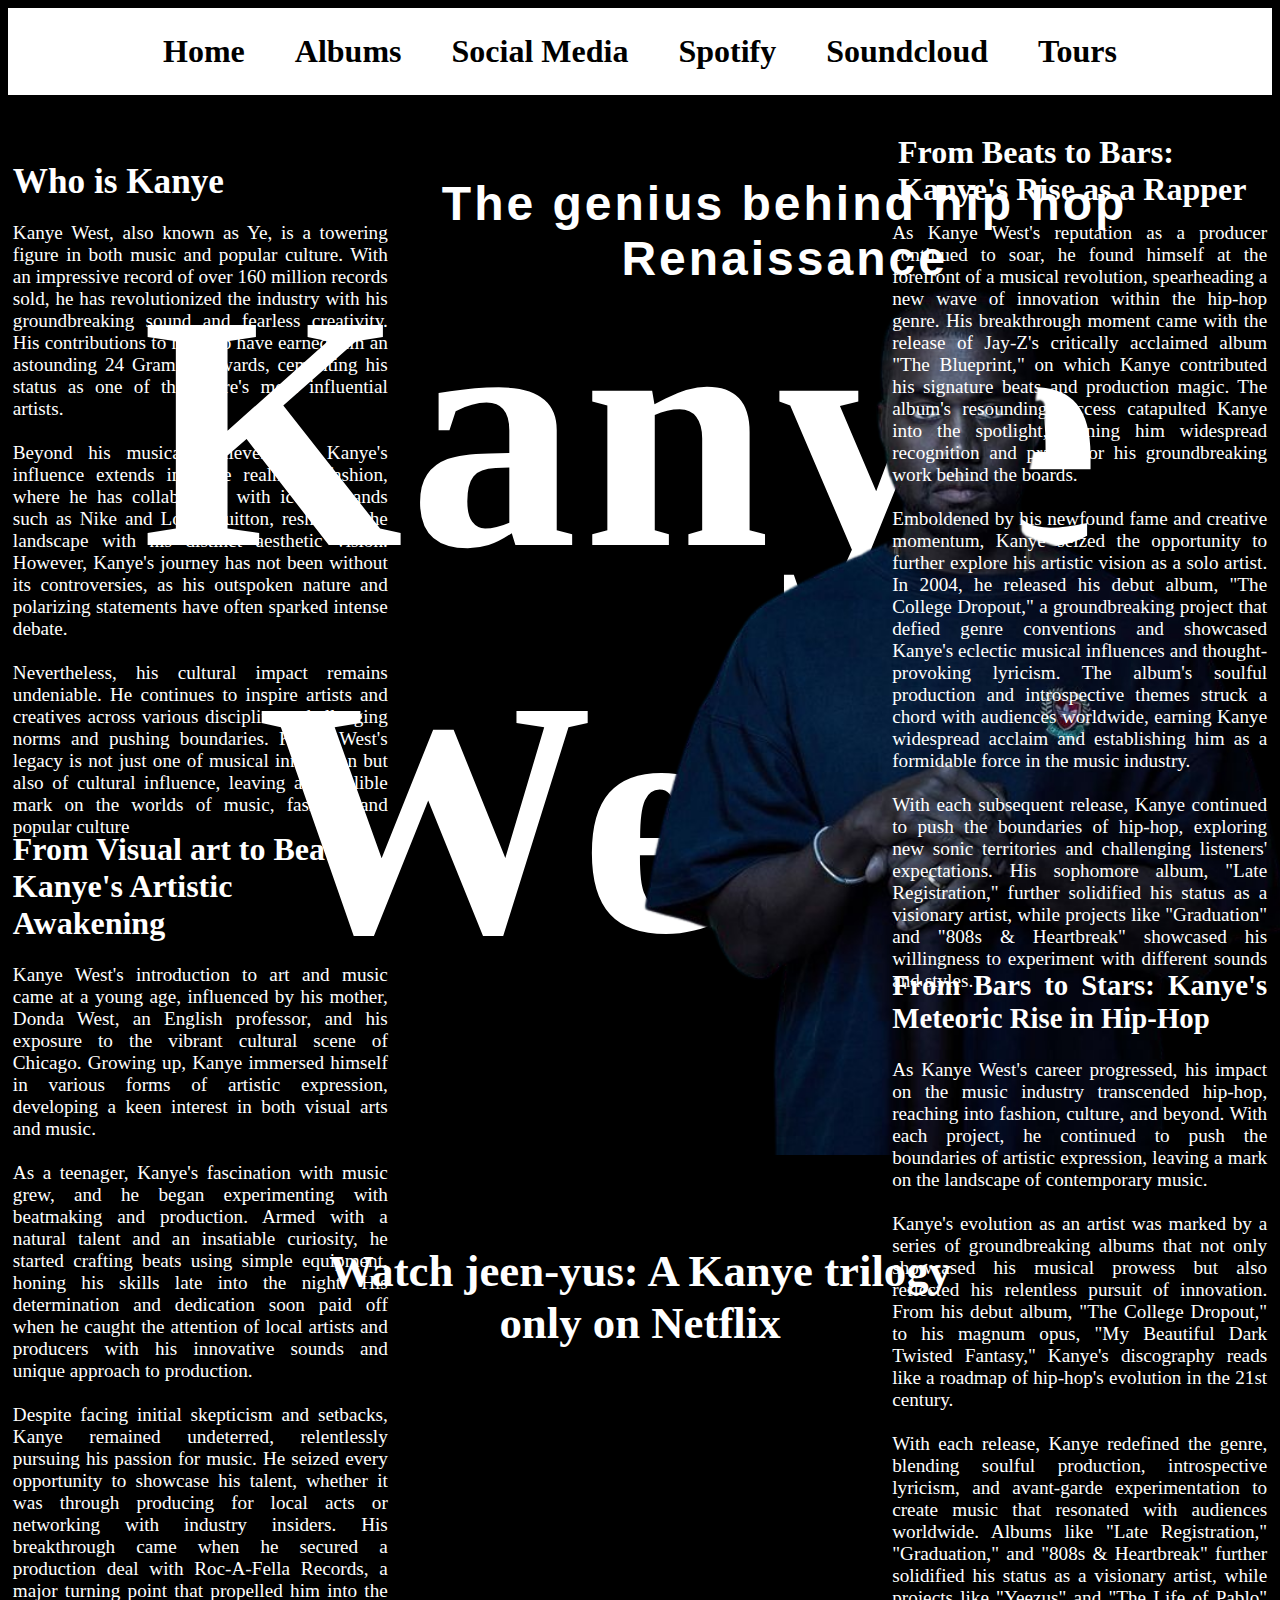
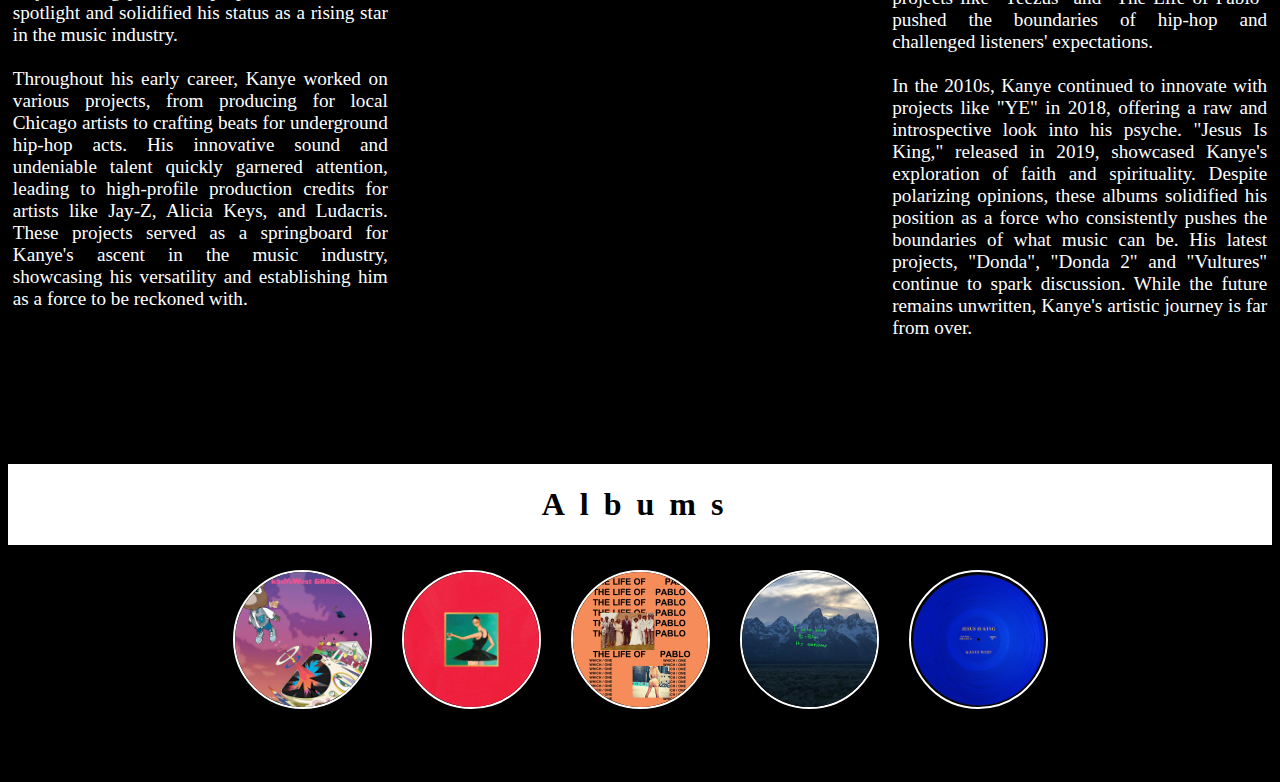
<file: index.html>
<!DOCTYPE html>
<html lang="en">
<head>
    <meta charset="UTF-8">
    <meta name="viewport" content="width=device-width, initial-scale=1.0">
    <title>Ye</title>
    <link rel="stylesheet" href="kanye_home.css">
</head>
<body>
    <nav class="navbar">
        <ul>
            <li><a href="kanye_home.html">Home</a></li>
            <li><a href="https://en.wikipedia.org/wiki/Kanye_West#Discography">Albums</a></li>
            <li><a href="">Social Media</a></li>
            <li><a href="">Spotify</a></li>
            <li><a href="">Soundcloud</a></li>
            <li><a href="">Tours</a></li>
            
        </ul>
    </nav>
    <h1 class="album-title">The genius behind hip hop Renaissance</h1>
    <main>
        <div class="about-kanye">
            <h1>Who is Kanye</h1>
        </div>
        <div class="about-kanye-description">
            <p>
                Kanye West, also known as Ye, is a towering figure in both music and popular culture. With an impressive record of over 160 million records sold, he has revolutionized the industry with his groundbreaking sound and fearless creativity. His contributions to hip-hop have earned him an astounding 24 Grammy Awards, cementing his status as one of the genre's most influential artists.<br><br>

Beyond his musical achievements, Kanye's influence extends into the realm of fashion, where he has collaborated with iconic brands such as Nike and Louis Vuitton, reshaping the landscape with his distinct aesthetic vision. However, Kanye's journey has not been without its controversies, as his outspoken nature and polarizing statements have often sparked intense debate.<br><br>

Nevertheless, his cultural impact remains undeniable. He continues to inspire artists and creatives across various disciplines, challenging norms and pushing boundaries. Kanye West's legacy is not just one of musical innovation but also of cultural influence, leaving an indelible mark on the worlds of music, fashion, and popular culture</p>
        </div> 
        <div class="album-title-left-description">
            <h1>From Visual art to Beats: Kanye's Artistic Awakening</h1>
        </div> 
        
        <div class="album-left-description">
            <p>Kanye West's introduction to art and music came at a young age, influenced by his mother, Donda West, an English professor, and his exposure to the vibrant cultural scene of Chicago. Growing up, Kanye immersed himself in various forms of artistic expression, developing a keen interest in both visual arts and music.<br><br>

                As a teenager, Kanye's fascination with music grew, and he began experimenting with beatmaking and production. Armed with a natural talent and an insatiable curiosity, he started crafting beats using simple equipment, honing his skills late into the night. His determination and dedication soon paid off when he caught the attention of local artists and producers with his innovative sounds and unique approach to production.<br><br>
                
                Despite facing initial skepticism and setbacks, Kanye remained undeterred, relentlessly pursuing his passion for music. He seized every opportunity to showcase his talent, whether it was through producing for local acts or networking with industry insiders. His breakthrough came when he secured a production deal with Roc-A-Fella Records, a major turning point that propelled him into the spotlight and solidified his status as a rising star in the music industry.<br><br>
                
                Throughout his early career, Kanye worked on various projects, from producing for local Chicago artists to crafting beats for underground hip-hop acts. His innovative sound and undeniable talent quickly garnered attention, leading to high-profile production credits for artists like Jay-Z, Alicia Keys, and Ludacris. These projects served as a springboard for Kanye's ascent in the music industry, showcasing his versatility and establishing him as a force to be reckoned with.
            </p>
        </div>    
        <div class=" album-title-right-description">
            <h1>From Beats to Bars: Kanye's Rise as a Rapper</h1>
        </div>    

        <div class="album-right-description">
            <p>As Kanye West's reputation as a producer continued to soar, he found himself at the forefront of a musical revolution, spearheading a new wave of innovation within the hip-hop genre. His breakthrough moment came with the release of Jay-Z's critically acclaimed album "The Blueprint," on which Kanye contributed his signature beats and production magic. The album's resounding success catapulted Kanye into the spotlight, earning him widespread recognition and praise for his groundbreaking work behind the boards.<br><br>

                Emboldened by his newfound fame and creative momentum, Kanye seized the opportunity to further explore his artistic vision as a solo artist. In 2004, he released his debut album, "The College Dropout," a groundbreaking project that defied genre conventions and showcased Kanye's eclectic musical influences and thought-provoking lyricism. The album's soulful production and introspective themes struck a chord with audiences worldwide, earning Kanye widespread acclaim and establishing him as a formidable force in the music industry.<br><br>
                
                With each subsequent release, Kanye continued to push the boundaries of hip-hop, exploring new sonic territories and challenging listeners' expectations. His sophomore album, "Late Registration," further solidified his status as a visionary artist, while projects like "Graduation" and "808s & Heartbreak" showcased his willingness to experiment with different sounds and styles.</p>
        </div>    

        <div class="album-title-right-description2">
            <h1>From Bars to Stars: Kanye's Meteoric Rise in Hip-Hop</h1>
        </div>  
        <div class="album-right-description2">  
            <p>As Kanye West's career progressed, his impact on the music industry transcended hip-hop, reaching into fashion, culture, and beyond. With each project, he continued to push the boundaries of artistic expression, leaving a mark on the landscape of contemporary music.<br><br>

                Kanye's evolution as an artist was marked by a series of groundbreaking albums that not only showcased his musical prowess but also reflected his relentless pursuit of innovation. From his debut album, "The College Dropout," to his magnum opus, "My Beautiful Dark Twisted Fantasy," Kanye's discography reads like a roadmap of hip-hop's evolution in the 21st century.<br><br>
                
                With each release, Kanye redefined the genre, blending soulful production, introspective lyricism, and avant-garde experimentation to create music that resonated with audiences worldwide. Albums like "Late Registration," "Graduation," and "808s & Heartbreak" further solidified his status as a visionary artist, while projects like "Yeezus" and "The Life of Pablo" pushed the boundaries of hip-hop and challenged listeners' expectations.<br><br>
                
                In the 2010s, Kanye continued to innovate with projects like "YE" in 2018, offering a raw and introspective look into his psyche. "Jesus Is King," released in 2019, showcased Kanye's exploration of faith and spirituality. Despite polarizing opinions, these albums solidified his position as a force who consistently pushes the boundaries of what music can be. His latest projects, "Donda", "Donda 2" and "Vultures" continue to spark discussion.  While the future remains unwritten, Kanye's artistic journey is far from over.</p>
        </div>    
        
        <div class="container">
            <h1 class="centered-title">Kanye West</h1>
            <img src="images/kanye_blue_shirt2.png">
        </div>

        <div class="video-title">
            <h1>Watch jeen-yus: A Kanye trilogy<br> only on Netflix</h1>
        </div>    

        <div class="video-wrapper">
            <iframe width="960" height="565" src="https://www.youtube.com/embed/X3d5rT7FGLE?si=DOJGbyL1zi9szt6g" title="YouTube video player" frameborder="0" allow="accelerometer; autoplay; clipboard-write; encrypted-media; gyroscope; picture-in-picture; web-share" referrerpolicy="strict-origin-when-cross-origin" allowfullscreen></iframe>
        </div>    
    </main>    

    <footer>
       <div class="other-albums"> 
            <h1>Albums</h1>
       </div>     
    </footer>    

    <div class="circle-container">
            <a href="kanye_graduation.html" class="circle">
                <img src="images/graduation_cover.jpg" alt="Graduation album cover">
            </a>
            <a href="kanye_MBDTF.html"class=circle>
                <img src="images/MBDTF_cover.jpg" alt="My Beautiful Dark Twisted Fantasy album Cover">
            </a>    
            <a href="kanyewestTLOFP.html" class="circle">
                <img src="images/TLOP-cover.jpg" alt="The Life Of Pablo album cover">
            </a>
            <a href="kanye_ye.html" class="circle">
                <img src="images/Ye_album_cover.jpg" alt="Ye album cover">
            </a>   
            <a href="kanyeJIK.html" class="circle">
                <img src="images/Kanye_West_-_Jesus_Is_King.png" alt="Jesus is King album cover">
            </a>  
        </div>


</body>
</html>
</file>
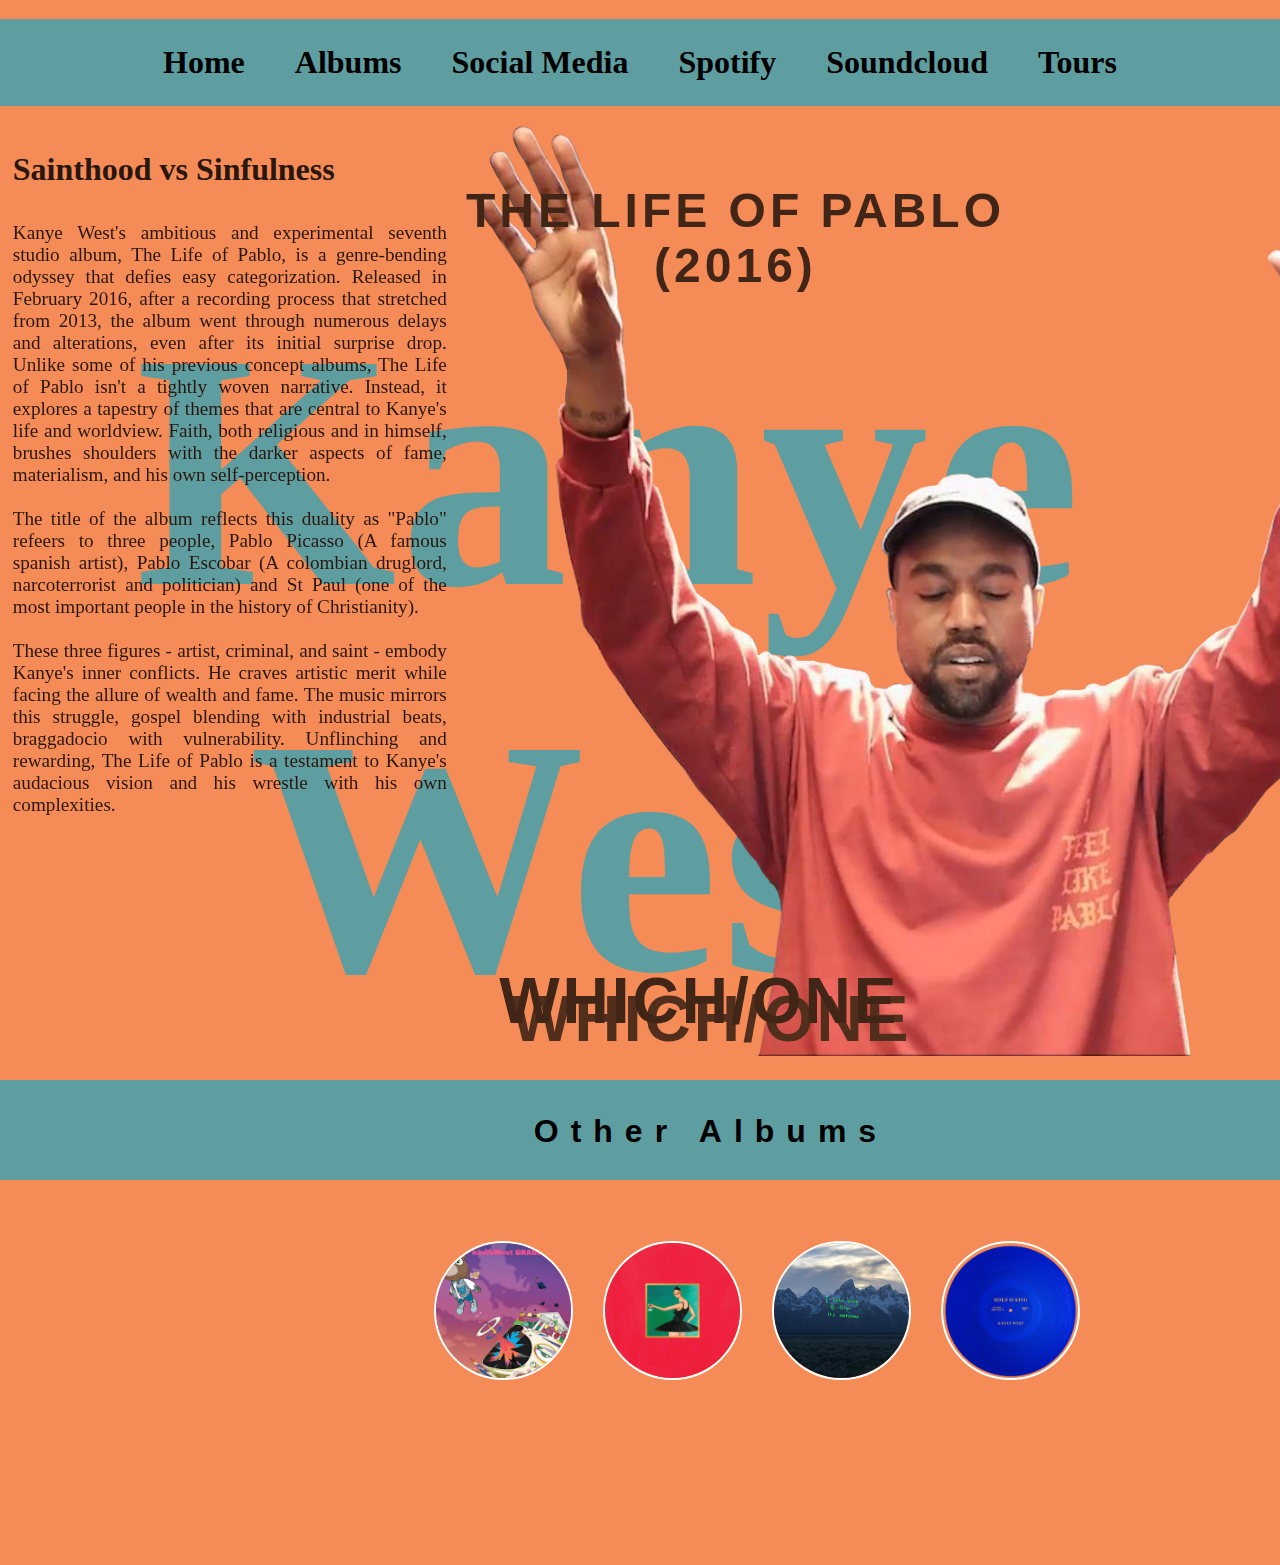
<file: kanyewestTLOFP.html>
<!DOCTYPE html>
<html lang="en">
<head>
    <meta charset="UTF-8">
    <meta name="viewport" content="width=device-width, initial-scale=1.0">
    <title>The Life Of Pablo</title>
    <link rel="stylesheet" href="kanyewestTLOFP.css">
</head>
<body>
    <nav class="navbar">
        <ul>
            <li><a href="kanye_home.html">Home</a></li>
            <li><a href="kanye_albums.html">Albums</a></li>
            <li><a href="">Social Media</a></li>
            <li><a href="">Spotify</a></li>
            <li><a href="">Soundcloud</a></li>
            <li><a href="">Tours</a></li>
            
        </ul>
    </nav>
    <main>
        <div class="spotify-album-wrapper">
            <iframe style="border-radius:12px" src="https://open.spotify.com/embed/album/7gsWAHLeT0w7es6FofOXk1?utm_source=generator&theme=0" width="25%" height="965" frameBorder="0" allowfullscreen="" allow="autoplay; clipboard-write; encrypted-media; fullscreen; picture-in-picture" loading="lazy"></iframe>
        </div>
        <div class="album-title-description">
            <h1>Sainthood vs Sinfulness</h1>
        </div>    
        <div class="album-description">
            <p>Kanye West's ambitious and experimental seventh studio album, The Life of Pablo, is a genre-bending odyssey that defies easy categorization. Released in February 2016, after a recording process that stretched from 2013, the album went through numerous delays and alterations, even after its initial surprise drop. Unlike some of his previous concept albums, The Life of Pablo isn't a tightly woven narrative. Instead, it explores a tapestry of themes that are central to Kanye's life and worldview. Faith, both religious and in himself, brushes shoulders with the darker aspects of fame, materialism, and his own self-perception.<br><br>
            
            The title of the album reflects this duality as "Pablo" refeers to three people, Pablo Picasso (A famous spanish artist), Pablo Escobar (A colombian druglord, narcoterrorist and politician) and St Paul (one of the most important people in the history of Christianity).<br><br>
            
            These three figures - artist, criminal, and saint - embody Kanye's inner conflicts. He craves artistic merit while facing the allure of wealth and fame.  The music mirrors this struggle, gospel blending with industrial beats, braggadocio with vulnerability. Unflinching and rewarding, The Life of Pablo is a testament to Kanye's audacious vision and his wrestle with his own complexities.    
            </p>
            <iframe width="440" height="250" src="https://www.youtube.com/embed/jvjj433OAas?si=YJsfYQitgh9am8Vh" title="YouTube video player" frameborder="0" allow="accelerometer; autoplay; clipboard-write; encrypted-media; gyroscope; picture-in-picture; web-share" referrerpolicy="strict-origin-when-cross-origin" allowfullscreen></iframe>
        </div>    
        <h1 class="album-title">THE LIFE OF PABLO<br> (2016)</h1>
        <p class="quote-album">WHICH/ONE</p>
        <div class="container">
            <h1 class="centered-title">Kanye West</h1>
            <img src="images/kanye_TLOP.png">
        </div>
    </main>   

    <footer>
        <div class="other-albums"> 
             <h1> Other Albums</h1>
        </div>     
     </footer> 

     <div class="circle-container">
        <a href="kanye_graduation.html" class="circle">
            <img src="images/graduation_cover.jpg" alt="Graduation album cover">
        </a>
        <a href="kanye_MBDTF.html"class=circle>
            <img src="images/MBDTF_cover.jpg" alt="My Beautiful Dark Twisted Fantasy album Cover">
        </a>    
        <a href="kanye_ye.html" class="circle">
            <img src="images/Ye_album_cover.jpg" alt="Ye album cover">
        </a>   
        <a href="kanyeJIK.html" class="circle">
            <img src="images/Kanye_West_-_Jesus_Is_King.png" alt="Jesus is King album cover">
        </a>  
    </div>
</body>
</html>
</file>
<file: kanye_home.css>
body{
    background-color: black;
}

.album-title{
    position: absolute;
    z-index: 3; 
    top:16%;
    left: 22.6%;
    font-size: 3em;
    letter-spacing: 3px;
    color: #ffffff;
    font-family:Arial, Helvetica, sans-serif;
    text-align: center;
}


.centered-title{
    text-align: center;   
}


.container{
    position: relative;
    display:flex;   
}

.container img {
    margin: 160px 625px;
    display: block;
    width: 700px;
    height: 900px;
    z-index: 2;
}

.about-kanye{
    position: absolute;
    z-index: 3;
    top: 15.4%;
    left: 1%;
    max-width: 350px;
    font-size: 1.1em;
    color: #ffffff;
}
.about-kanye-description{
    position: absolute;
    z-index: 3;
    top: 22.5%;
    left: 1%;
    font-size: 1.2em;
    color: #ffffff;
    max-width:375px;
    text-align:justify;
}


.album-title-left-description{
    position: absolute;
    z-index: 3;
    top: 90%;
    left: 1%;
    max-width: 350px;
    font-size: 1em;
    color: #ffffff;
}

.album-title-right-description{
    position: absolute;
    z-index: 3;
    top: 12.5%;
    right: 2.5%;
    max-width: 350px;
    font-size: 1em;
    color: #ffffff;
}

.album-title-right-description2{
    position: absolute;
    z-index: 3;
    top: 105.5%;
    right: 1%;
    font-size: 0.9em;
    color: #ffffff;
    max-width:375px;
    text-align:justify;
}

.album-left-description{
    position: absolute;
    z-index: 3;
    top: 105%;
    left: 1%;
    font-size: 1.2em;
    color: #ffffff;
    max-width:375px;
    text-align:justify;
}

.video-title{
    display: flex;
    justify-content: center;
    text-align: center;
    align-items: center;
    font-size: 1.4em;
    color: white;
    margin: -100px 0px;
}

.video-wrapper{
    display: flex;
    justify-content: center;
    align-items: center;
    margin: 130px 0px;
}

.album-right-description{
    position: absolute;
    z-index: 3;
    top: 22.5%;
    right: 1%;
    font-size: 1.2em;
    color: #ffffff;
    max-width:375px;
    text-align:justify;
}

.album-right-description2{
    position: absolute;
    z-index: 3;
    top: 115.5%;
    right: 1%;
    font-size: 1.2em;
    color: #ffffff;
    max-width:375px;
    text-align:justify;
}

.container h1{
    position: absolute;
    top: 25%;
    left: 48.7%;
    transform: translate(-50%,-50%);
    font-size: 21em;
    z-index: 0;
    letter-spacing: 6px;
    color:rgb(255, 255, 255) ;
}

.navbar ul{
    overflow: hidden;
    background-color: rgb(255, 255, 255);
    display: flex;
    text-align: center;
    justify-content: center;
    list-style-type: none;
    margin: 0px;
    padding: 0px;
}

.navbar a{
    color: black;
    text-decoration: none;
    font-size: 2em;
    padding: 25px;
    display: block;
    font-weight:550 ;
}

.navbar a:hover{
    background-color: rgb(63, 63, 63)
}


.other-albums{
    background-color: white;
    padding: 0.3px;
    position: relative;
    margin: -40px 0px;
}

.other-albums h1{
    font-size: 2em;
    text-align: center;
    letter-spacing: 15px;
}

.circle-container {
    display: flex; 
    flex-wrap: wrap;
    justify-content: center;
  }
  
.circle {
    border-radius: 50%;
    border: 2px solid #ffffff;
    width: 135px; 
    height: 135px; 
    margin: 65px 15px; 
    overflow: hidden;
  }
  
.circle img {   
    width: 100%;
    height: 100%;
    object-fit: cover;
  }
</file>
<file: kanyewestTLOFP.css>
body{
    background-color: #f58b57;
    margin: 19px 0px;
}

.album-title{
    position: absolute;
    z-index: 3;
    top:16.8%;
    left: 36.4%;
    font-size: 3em;
    letter-spacing: 4px;
    color: #412517;
    font-family:Arial, Helvetica, sans-serif;
    text-align: center;
}


.album-title-description{
    position: absolute;
    z-index: 3;
    top: 14.4%;
    left: 1%;
    font-size: 1em;
    color: #29170e;
}

.album-description{
    position: absolute;
    z-index: 3;
    top: 22.5%;
    left: 1%;
    font-size: 1.2em;
    color: #29170e;
    max-width:434px;
    text-align:justify;
}

.quote-album{
    position:absolute;
    z-index: 3;
    top: 100%;
    left: 39%;
    font-weight: 900;
    font-size: 4em;
    letter-spacing: 3px;
    color: #412517;
    font-family:Arial, Helvetica, sans-serif ;
    text-shadow: 12px 18px  #522e1d;;
}


.container{
    position: relative;
    display:flex;   
}

.container img {
    margin: 0px 435px;
    display: block;
    width: 1050px;
    height: 950px;
    z-index: 2;
}

.container h1{
    position: absolute;
    top: 35%;
    left: 67%;
    transform: translate(-50%,-50%);
    font-size: 21em;
    z-index: 0;
    letter-spacing: 3px;
    color:cadetblue ;
}

.navbar ul{
    overflow: hidden;
    background-color: cadetblue;
    display: flex;
    text-align: center;
    justify-content: center;
    list-style-type: none;
    margin: 0px;
    padding: 0px;
}

.navbar a{
    color: black;
    text-decoration: none;
    font-size: 2em;
    padding: 25px;
    display: block;
    font-weight:550 ;
}

.navbar a:hover{
    background-color: rgb(61, 109, 110)
}

.spotify-album-wrapper iframe{
    position: relative;
    float: right;
    margin: 30px 25px;
    z-index: 1;
}

.centered-title{
    text-align: center;   
}

footer{
    position: absolute;
    top: 120%;
    width: 100%;
}

.other-albums{
    background-color: cadetblue;
    padding: 50px;
}

.other-albums h1{
    font-size: 2em;
    text-align: center;
    letter-spacing: 12px;
    font-family:Arial, Helvetica, sans-serif ;
    position: absolute;
    left: 41.7%;
    top: 11.5%;
}

.circle-container {
    display: flex; /* Enables horizontal arrangement of circles */
    justify-content: center;
    position: absolute;
    left: 32.7%;
  }
  
.circle {
    border-radius: 50%;
    border: 2px solid #ffffff;
    width: 135px; /* Adjust width as needed */
    height: 135px; /* Adjust height as needed */
    margin: 185px 15px; /* Optional spacing between circles */
    overflow: hidden;
  }
  
.circle img {
    width: 100%;
    height: 100%;
    object-fit: cover;
  }
</file>
